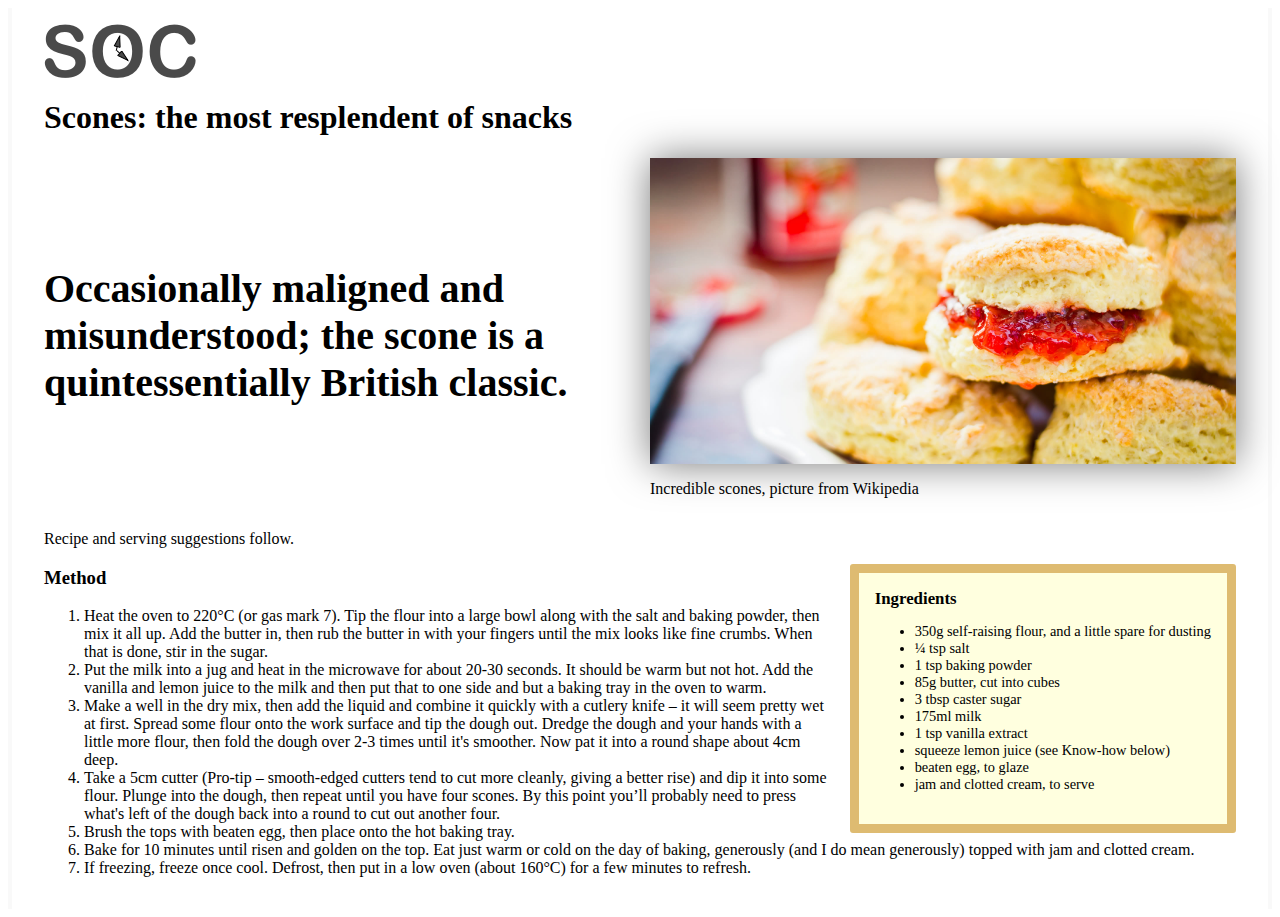
<file: getting-started/index.html>
<html>
	<head>
		<meta charset="utf-8" />
		<title>Getting Started with Deep-dive into RWD</title>
		<meta
			name="description"
			content="A basic responsive web page - an example from Chapter 1"
		/>
		<meta name="viewport" content="width=device-width, initial-scale=1.0" />
		<link rel="stylesheet" href="css/styles.css" />
	</head>
	<body>
		<div class="Header">
			<a href="/" clas="LogoWrapper">
				<img src="img/SOC-Logo.png" alt="Scone O'Clock Logo" />
			</a>
			<h1 class="Strap">Scones: the most resplendent of snacks</h1>
		</div>
		<div class="IntroWrapper">
			<h2 class="IntroText">
				Occasionally maligned and misunderstood; the scone is a quintessentially
				British classic.
			</h2>
			<div class="MoneyShot">
        <img src="img/scones.jpg" class="MoneyShowImg" />
				<p class="ImageCaption">Incredible scones, picture from Wikipedia</p>
			</div>
		</div>
		<p>Recipe and serving suggestions follow.</p>
		<div class="Ingredients">
			<h3 class="SubHeader">Ingredients</h3>
			<ul>
				<li>350g self-raising flour, and a little spare for dusting</li>
				<li>¼ tsp salt</li>
				<li>1 tsp baking powder</li>
				<li>85g butter, cut into cubes</li>
				<li>3 tbsp caster sugar</li>
				<li>175ml milk</li>
				<li>1 tsp vanilla extract</li>
				<li>squeeze lemon juice (see Know-how below)</li>
				<li>beaten egg, to glaze</li>
				<li>jam and clotted cream, to serve</li>
			</ul>
		</div>
		<div class="HowToMake">
			<h3 class="SubHeader">Method</h3>
			<ol class="MethodWrapper">
				<li>
					Heat the oven to 220&deg;C (or gas mark 7). Tip the flour into a large
					bowl along with the salt and baking powder, then mix it all up. Add
					the butter in, then rub the butter in with your fingers until the mix
					looks like fine crumbs. When that is done, stir in the sugar.
				</li>
				<li>
					Put the milk into a jug and heat in the microwave for about 20-30
					seconds. It should be warm but not hot. Add the vanilla and lemon
					juice to the milk and then put that to one side and but a baking tray
					in the oven to warm.
				</li>
				<li>
					Make a well in the dry mix, then add the liquid and combine it quickly
					with a cutlery knife – it will seem pretty wet at first. Spread some
					flour onto the work surface and tip the dough out. Dredge the dough
					and your hands with a little more flour, then fold the dough over 2-3
					times until it's smoother. Now pat it into a round shape about 4cm
					deep.
				</li>
				<li>
					Take a 5cm cutter (Pro-tip – smooth-edged cutters tend to cut more
					cleanly, giving a better rise) and dip it into some flour. Plunge into
					the dough, then repeat until you have four scones. By this point
					you’ll probably need to press what's left of the dough back into a
					round to cut out another four.
				</li>
				<li>
					Brush the tops with beaten egg, then place onto the hot baking tray.
				</li>
				<li>
					Bake for 10 minutes until risen and golden on the top. Eat just warm
					or cold on the day of baking, generously (and I do mean generously)
					topped with jam and clotted cream.
				</li>
				<li>
					If freezing, freeze once cool. Defrost, then put in a low oven (about
					160&deg;C) for a few minutes to refresh.
				</li>
			</ol>
		</div>
	</body>
</html>
</file>
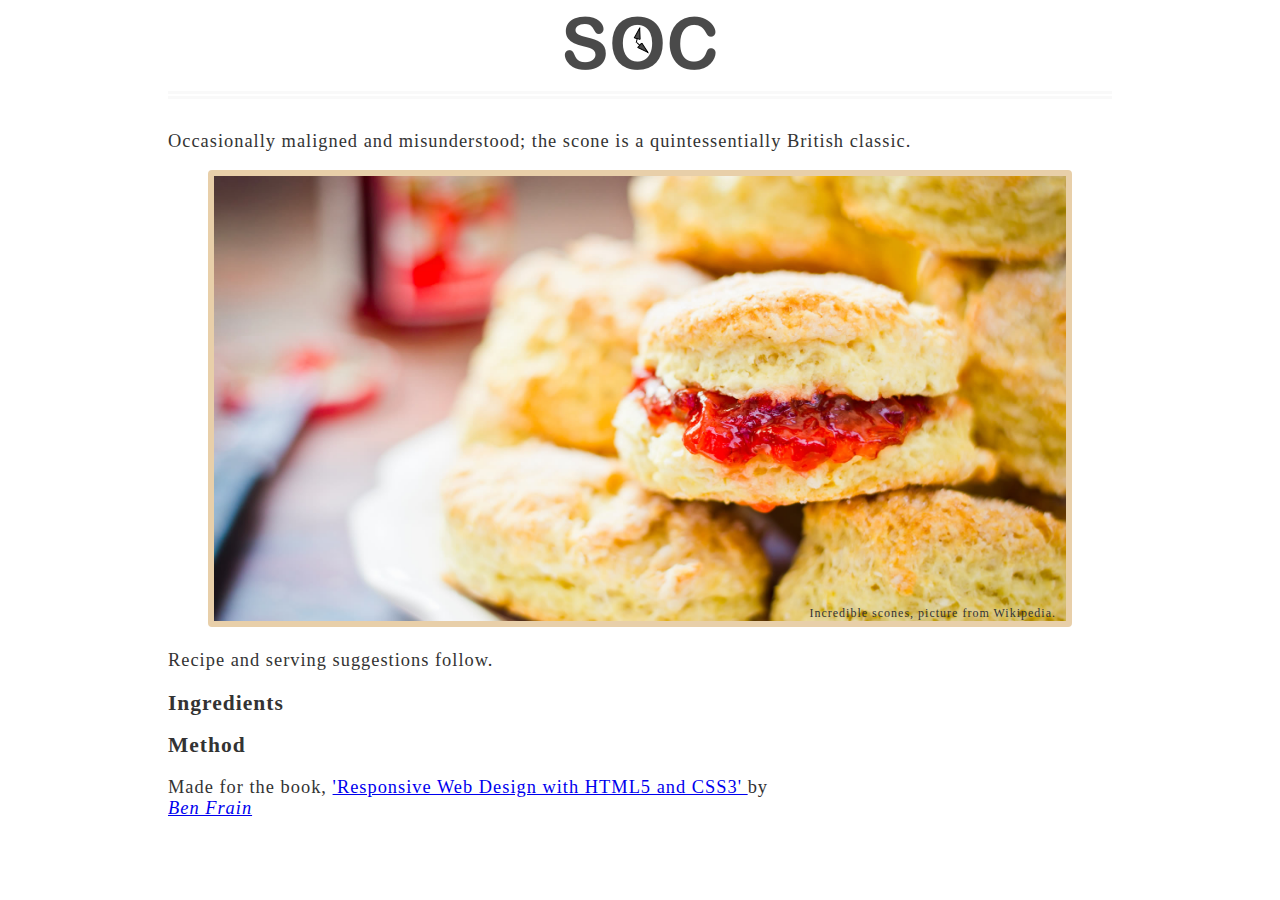
<file: html-markup/index.html>
<!DOCTYPE html>
<html lang="en">
	<head>
		<meta charset="utf-8" />
		<title>Scones Article Sample</title>
		<link href="css/styles.css" rel="stylesheet" text="text/css" />
	</head>
	<body>
		<article>
			<header class="Header">
				<a href="/" class="LogoWrapper">
					<img src="img/SOC-Logo.png" alt="Scone O'Clock logo" />
				</a>
			</header>
			<section class="IntroWrapper">
				<p class="IntroText">
					Occasionally maligned and misunderstood; the scone is a 
					quintessentially British classic.
				</p>
				<figure class="MoneyShot">
					<img
						class="MoneyShotImg"
						src="img/scones.jpg"
						alt="Incredible Scones"
					/>
					<figcaption class="ImageCaption">
						Incredible scones, picture from Wikipedia.
					</figcaption>			
				</figure>
			</section>
			<p>Recipe and serving suggestions follow.</p>
			<section class="Ingredients">
				<h3 class="SubHeader">Ingredients</h3>
			</section>
			<section class="HowToMake">
				<h3 class="SubHeader">Method</h3>
			</section>
			<footer>
				Made for the book,
				<a href="https://rwd.education">
					'Responsive Web Design with HTML5 and CSS3'
				</a>
				by
				<address><a href="https://benfrain.com">Ben Frain</a></address>
			</footer>
		</article>
	</body>
</html>
</file>
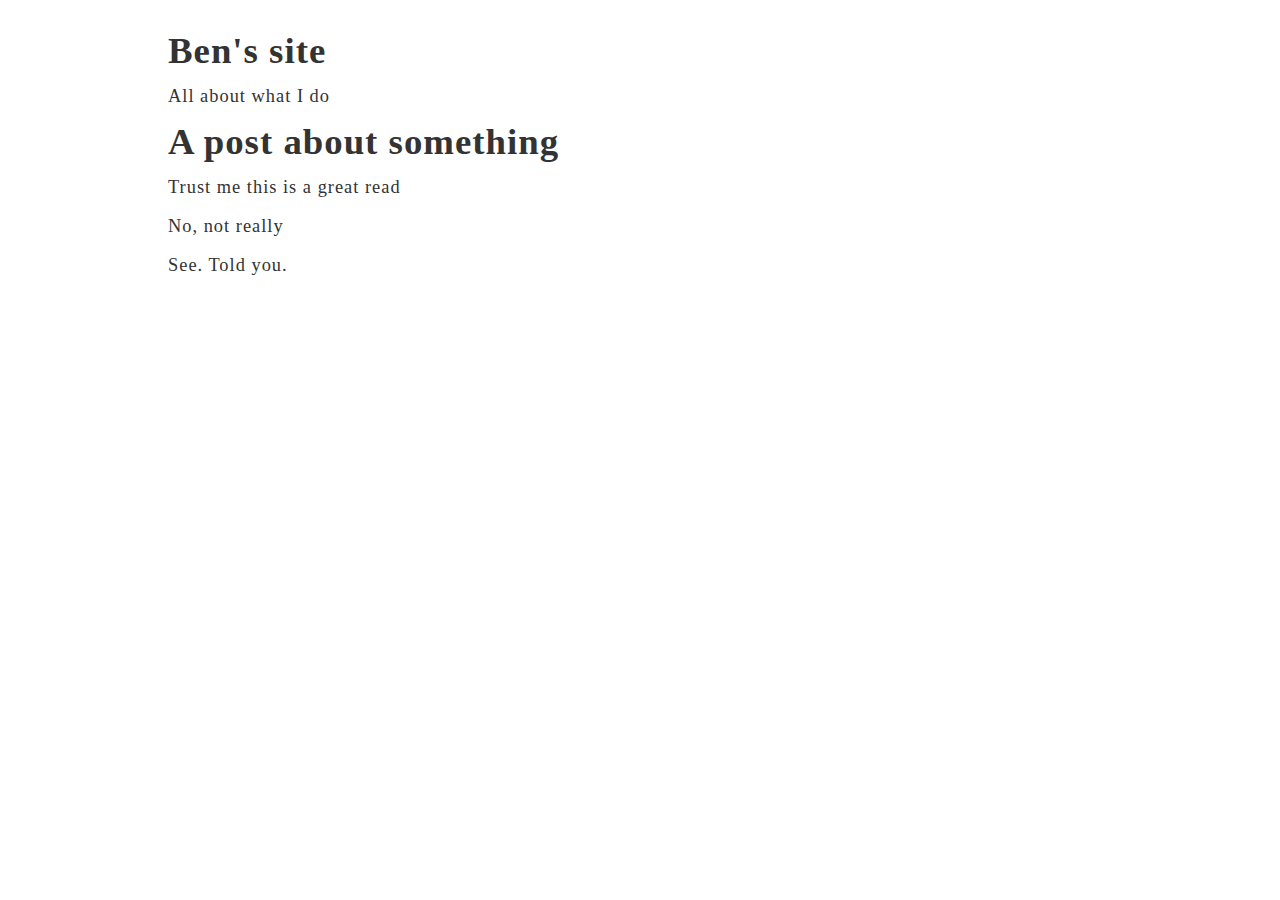
<file: html-markup/sections-basic.html>
<!DOCTYPE html>
<html lang="en">
	<head>
		<meta charset="utf-8" />
		<title>Web Page Structure (Sections)</title>
		<link href="css/styles.css" rel="stylesheet" text="text/css" />
	</head>
	<body>
		<section>
			<h1>Ben's site</h1>
			<p>All about what I do</p>
		</section>
		<article>
			<header>
				<h1>A post about something</h1>
				<p>Trust me this is a great read</p>
				<p>No, not really</p>
				<p>See. Told you.</p>
			</header>
		</article>
	</body>
</html>
</file>
<file: getting-started/css/styles.css>
img {
  max-width: 100%;
}
@media screen and (min-width: 800px) {
  body {
    border-left: 4px solid #f9f9f9;
    border-right: 4px solid #f9f9f9;
    padding: 1rem 2rem;
  }

  .IntroWrapper {
    display: flex;
    gap: 0 20px;
    flex: 1 1 auto;
    align-items: center;
  }

  .MoneyShot,
  .IntroText {
    margin: 0;
    flex: 1 1 50%;
  }

  .MoneyShowImg {
    filter: drop-shadow(0 0 20px #0008);
    border: 0;
  }

  .IntroText {
    padding: 0.5 rem;
    font-size: 2.5rem;
    text-align: left;
    position: relative;
  }

  .Ingredients {
    font-size: 0.9rem;
    float: right;
    padding: 1rem;
    margin: 0 0 0.5rem 1rem;
    border-radius: 3px;
    background-color: #ffffdf;
    border: 9px solid #debb71;
  }

  .Ingredients h3 {
    margin: 0;
  }

  .recipe-container {
    width: 900px;
    margin: 0 auto;
  }
}
</file>
<file: html-markup/css/styles.css>
* {
	box-sizing: border-box;
}

body {
	font-family: "SF Pro Text";
	font-size: 1.15rem;
	line-height: 1.3rem;
	letter-spacing: 1px;
	padding: 1rem .5rem;
	max-width: 60rem;
	margin: 0 auto;
	color: #333;
}

a {
	font-family: "SF Pro Text";
	line-height: 1.3rem;
	letter-spacing: 1px;
}

.Header {
	text-align: center;
	border-bottom: 8px double #f9f9f9;
	margin-bottom: 2rem;
	padding-bottom: 1rem;
}

.Strap {
	font-size: 1rem;
}

img {
	max-width: 100%;
}

.MoneyShot {
	position: relative;
}

.MoneyShotImg {
	border: 6px solid #e8cfa9;
	border-radius: 4px;
}

.LogoWrapper {
	display: block;
}

.ImageCaption {
	font-size: .75rem;
	position: absolute;
	bottom: .5rem;
	right: 1rem;
}

summary::marker {
	content: none;
}
</file>
